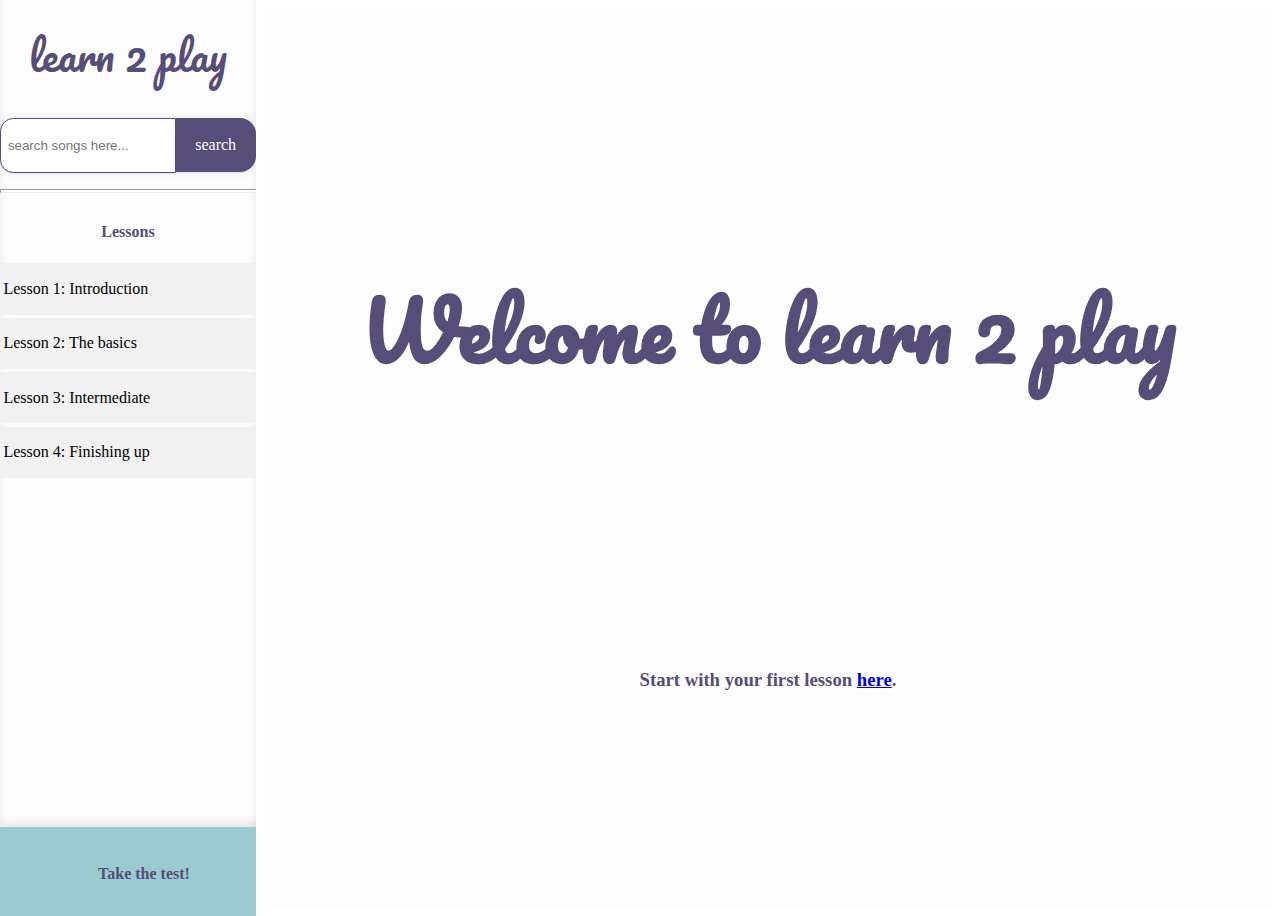
<file: index.html>
<!DOCTYPE html>
<html lang="en">

<head>
    <meta charset="UTF-8">
    <meta http-equiv="X-UA-Compatible" content="IE=edge">
    <meta name="viewport" content="width=device-width, initial-scale=1.0">
    <link href="https://cdn.jsdelivr.net/npm/bootstrap@5.2.0-beta1/dist/css/bootstrap.min.css" rel="stylesheet"
        integrity="sha384-0evHe/X+R7YkIZDRvuzKMRqM+OrBnVFBL6DOitfPri4tjfHxaWutUpFmBp4vmVor" crossorigin="anonymous">
    <link rel="preconnect" href="https://fonts.googleapis.com">
    <link rel="preconnect" href="https://fonts.gstatic.com" crossorigin>
    <link href="https://fonts.googleapis.com/css2?family=Pacifico&display=swap" rel="stylesheet">
    <link rel="stylesheet" type="text/css" href="sidenav.css">
    <link rel="stylesheet" type="text/css" href="index.css">
    <title>Learn 2 Play guitar</title>
</head>

<body>
    <div class="sidenav">
        <div class="main-sidenav">
            <div id="header-title">
                learn 2 play
            </div>

            <div class="search-form">
                <input type="text" class="search-input" placeholder="search songs here...">
                <a href="views/search-results.html" class="search-btn">search</a>
            </div>

            <hr />

            <div class="lessons">
                <h4>Lessons</h4>

                <a href="views/lesson1.html">Lesson 1: Introduction</a>
                <a href="views/lesson2.html">Lesson 2: The basics</a>
                <a href="views/lesson3.html">Lesson 3: Intermediate</a>
                <a href="views/lesson4.html">Lesson 4: Finishing up</a>
            </div>
        </div>

        <div class="sidenav-take-test">
            <a href="views/test.html" class="test-button">
                <h4>Take the test!</h4>
            </a>
        </div>
    </div>

    <div id="other-side">

        <main>
            <h1>Welcome to learn 2 play</h1>
            <h3>Start with your first lesson <a href="views/lesson1.html">here</a>.</h3>
        </main>

    </div>

</body>

</html>
</file>
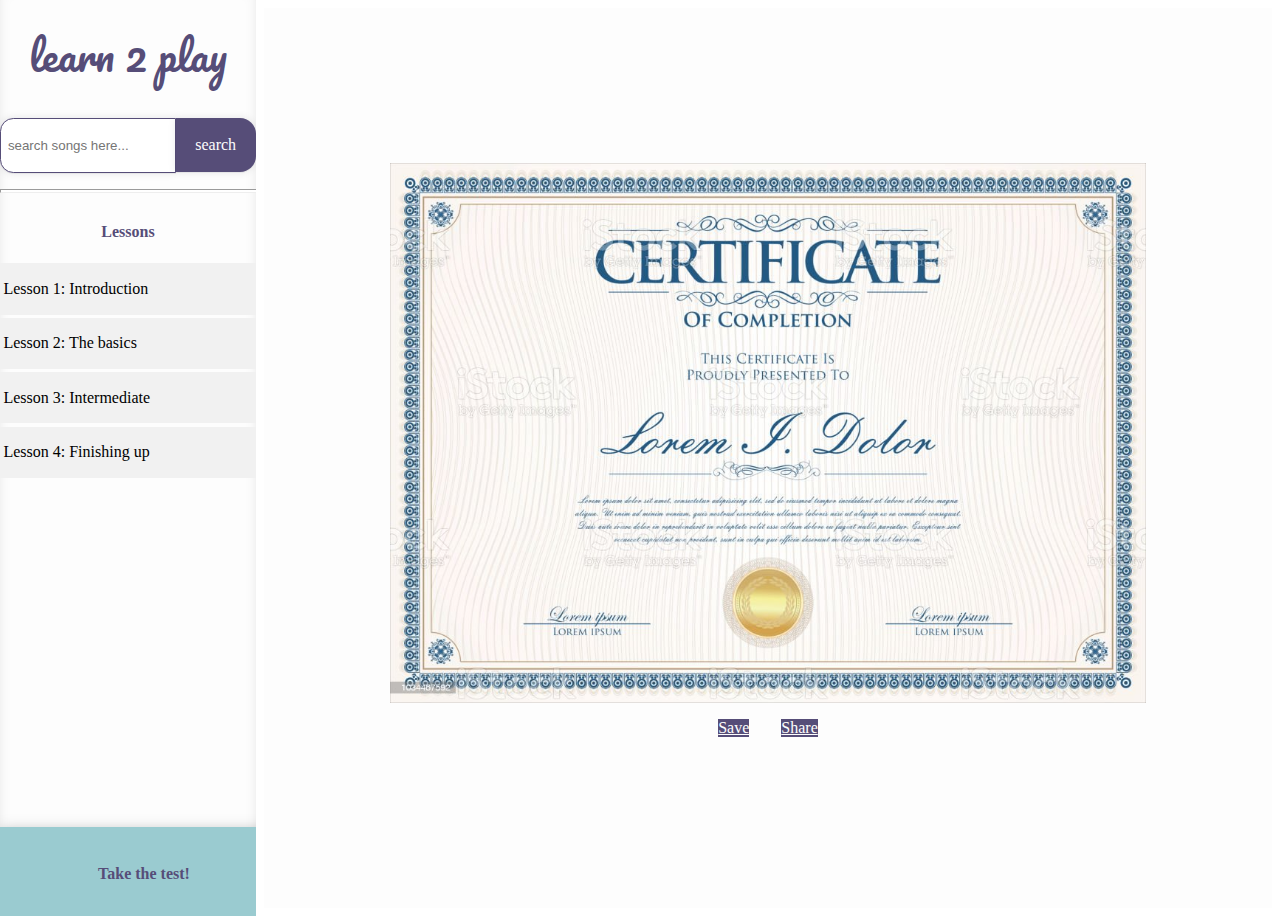
<file: views/certificate.html>
<!DOCTYPE html>
<html lang="en">

<head>
    <meta charset="UTF-8">
    <meta http-equiv="X-UA-Compatible" content="IE=edge">
    <meta name="viewport" content="width=device-width, initial-scale=1.0">
    <link href="https://cdn.jsdelivr.net/npm/bootstrap@5.2.0-beta1/dist/css/bootstrap.min.css" rel="stylesheet"
        integrity="sha384-0evHe/X+R7YkIZDRvuzKMRqM+OrBnVFBL6DOitfPri4tjfHxaWutUpFmBp4vmVor" crossorigin="anonymous">
    <link rel="preconnect" href="https://fonts.googleapis.com">
    <link rel="preconnect" href="https://fonts.gstatic.com" crossorigin>
    <link href="https://fonts.googleapis.com/css2?family=Pacifico&display=swap" rel="stylesheet">
    <link rel="stylesheet" type="text/css" href="../sidenav.css">
    <link rel="stylesheet" type="text/css" href="certificate.css">
    <title>Learn 2 Play guitar</title>
</head>

<body>
    <div class="sidenav">
        <div class="main-sidenav">
            <div id="header-title">
                learn 2 play
            </div>

            <div class="search-form">
                <input type="text" class="search-input" placeholder="search songs here...">
                <a href="search-results.html" class="search-btn">search</a>
            </div>

            <hr />

            <div class="lessons">
                <h4>Lessons</h4>

                <a href="./lesson1.html">Lesson 1: Introduction</a>
                <a href="./lesson2.html">Lesson 2: The basics</a>
                <a href="./lesson3.html">Lesson 3: Intermediate</a>
                <a href="./lesson4.html">Lesson 4: Finishing up</a>
            </div>
        </div>

        <div class="sidenav-take-test">
            <a href="test.html" class="test-button">
                <h4>Take the test!</h4>
            </a>
        </div>
    </div>

    <div id="other-side">
        <main>
            <img src="../shared/certificate.png">
            <div>
                <a href="#" class="btn btn-light submit-btn" class="btn btn-light mb-5"
                    style="background-color: #564d78; color: #fdfdfd;">Save</a>
                <a href="#" class="btn btn-light submit-btn" class="btn btn-light mb-5"
                    style="background-color: #564d78; color: #fdfdfd;">Share</a>
            </div>
        </main>
    </div>

</body>

</html>
</file>
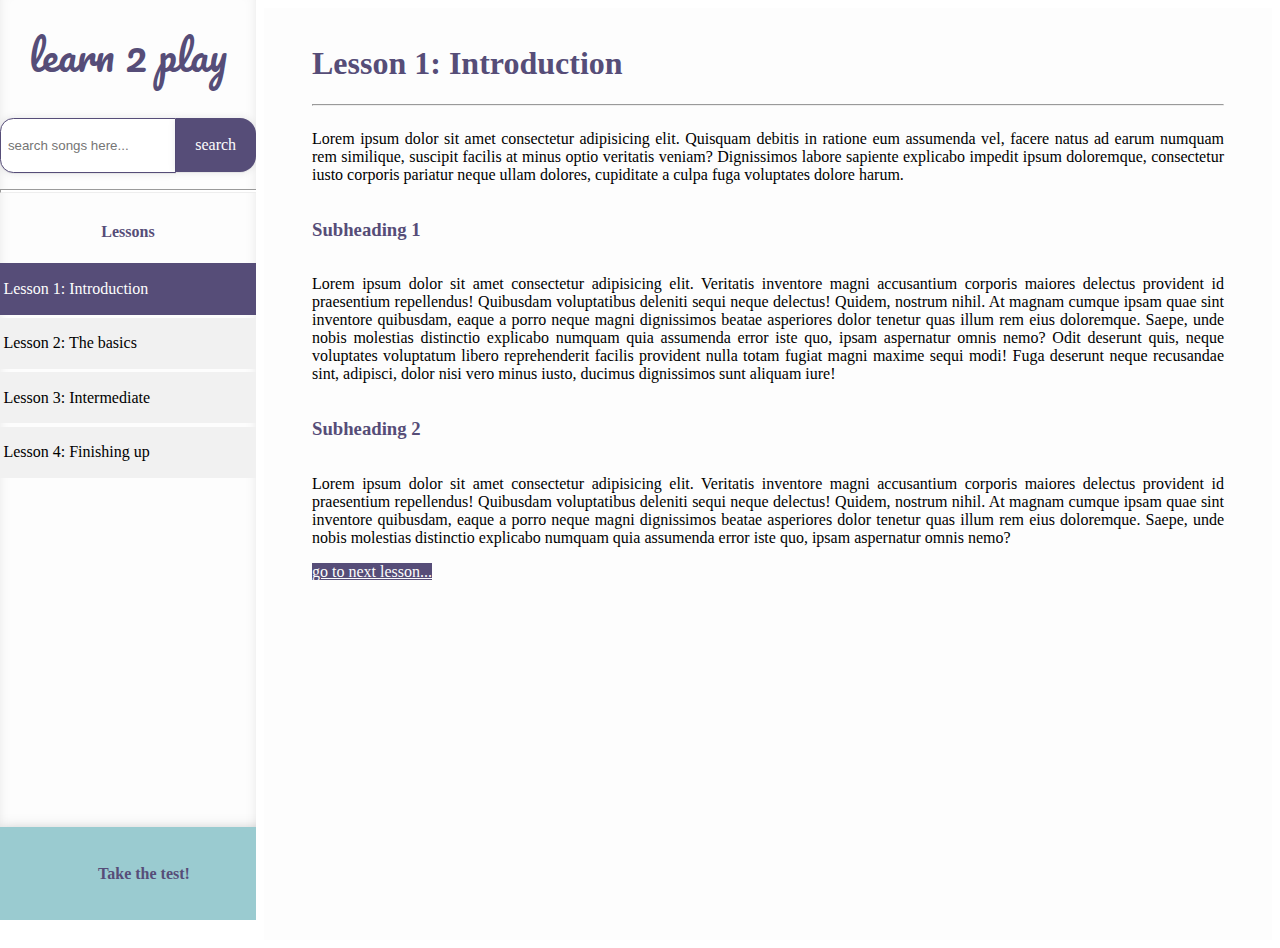
<file: views/lesson1.html>
<!DOCTYPE html>
<html lang="en">

<head>
    <meta charset="UTF-8">
    <meta http-equiv="X-UA-Compatible" content="IE=edge">
    <meta name="viewport" content="width=device-width, initial-scale=1.0">
    <link href="https://cdn.jsdelivr.net/npm/bootstrap@5.2.0-beta1/dist/css/bootstrap.min.css" rel="stylesheet"
        integrity="sha384-0evHe/X+R7YkIZDRvuzKMRqM+OrBnVFBL6DOitfPri4tjfHxaWutUpFmBp4vmVor" crossorigin="anonymous">
    <link rel="preconnect" href="https://fonts.googleapis.com">
    <link rel="preconnect" href="https://fonts.gstatic.com" crossorigin>
    <link href="https://fonts.googleapis.com/css2?family=Pacifico&display=swap" rel="stylesheet">
    <link rel="stylesheet" type="text/css" href="../sidenav.css">
    <link rel="stylesheet" type="text/css" href="lesson.css">
    <title>Learn 2 Play guitar</title>
</head>

<body>
    <div class="sidenav">
        <div class="main-sidenav">
            <div id="header-title">
                learn 2 play
            </div>

            <div class="search-form">
                <input type="text" class="search-input" placeholder="search songs here...">
                <a href="search-results.html" class="search-btn">search</a>
            </div>

            <hr />

            <div class="lessons">
                <h4>Lessons</h4>

                <a href="./lesson1.html" class="selected">Lesson 1: Introduction</a>
                <a href="./lesson2.html">Lesson 2: The basics</a>
                <a href="./lesson3.html">Lesson 3: Intermediate</a>
                <a href="./lesson4.html">Lesson 4: Finishing up</a>
            </div>
        </div>

        <div class="sidenav-take-test">
            <a href="test.html" class="test-button">
                <h4>Take the test!</h4>
            </a>
        </div>
    </div>

    <div id="other-side">
        <div class="progress rounded-0">
            <div class="progress-bar" role="progressbar" style="width: 25%; background-color: #564d78;"></div>
        </div>
        <main>
            <h1>Lesson 1: Introduction</h1>
            <hr />
            <section>
                <p>Lorem ipsum dolor sit amet consectetur adipisicing elit. Quisquam debitis in ratione eum assumenda
                    vel, facere natus ad earum numquam rem similique, suscipit facilis at minus optio veritatis veniam?
                    Dignissimos labore sapiente explicabo impedit ipsum doloremque, consectetur iusto corporis pariatur
                    neque ullam dolores, cupiditate a culpa fuga voluptates dolore harum.</p>
            </section>
            <section>
                <h3>
                    Subheading 1
                </h3>
                <p>Lorem ipsum dolor sit amet consectetur adipisicing elit. Veritatis inventore magni accusantium
                    corporis maiores delectus provident id praesentium repellendus! Quibusdam voluptatibus deleniti
                    sequi neque delectus! Quidem, nostrum nihil. At magnam cumque ipsam quae sint inventore quibusdam,
                    eaque a porro neque magni dignissimos beatae asperiores dolor tenetur quas illum rem eius
                    doloremque. Saepe, unde nobis molestias distinctio explicabo numquam quia assumenda error iste quo,
                    ipsam aspernatur omnis nemo? Odit deserunt quis, neque voluptates voluptatum libero reprehenderit
                    facilis provident nulla totam fugiat magni maxime sequi modi! Fuga deserunt neque recusandae sint,
                    adipisci, dolor nisi vero minus iusto, ducimus dignissimos sunt aliquam iure!</p>
            </section>
            <section>
                <h3>
                    Subheading 2
                </h3>
                <p>Lorem ipsum dolor sit amet consectetur adipisicing elit. Veritatis inventore magni accusantium
                    corporis maiores delectus provident id praesentium repellendus! Quibusdam voluptatibus deleniti
                    sequi neque delectus! Quidem, nostrum nihil. At magnam cumque ipsam quae sint inventore quibusdam,
                    eaque a porro neque magni dignissimos beatae asperiores dolor tenetur quas illum rem eius
                    doloremque. Saepe, unde nobis molestias distinctio explicabo numquam quia assumenda error iste quo,
                    ipsam aspernatur omnis nemo?</p>
            </section>
            <a href="lesson2.html" class="btn btn-light mb-5 submit-btn" style="background-color: #564d78; color: #fdfdfd;">go to next lesson...</a>
        </main>

    </div>

</body>

</html>
</file>
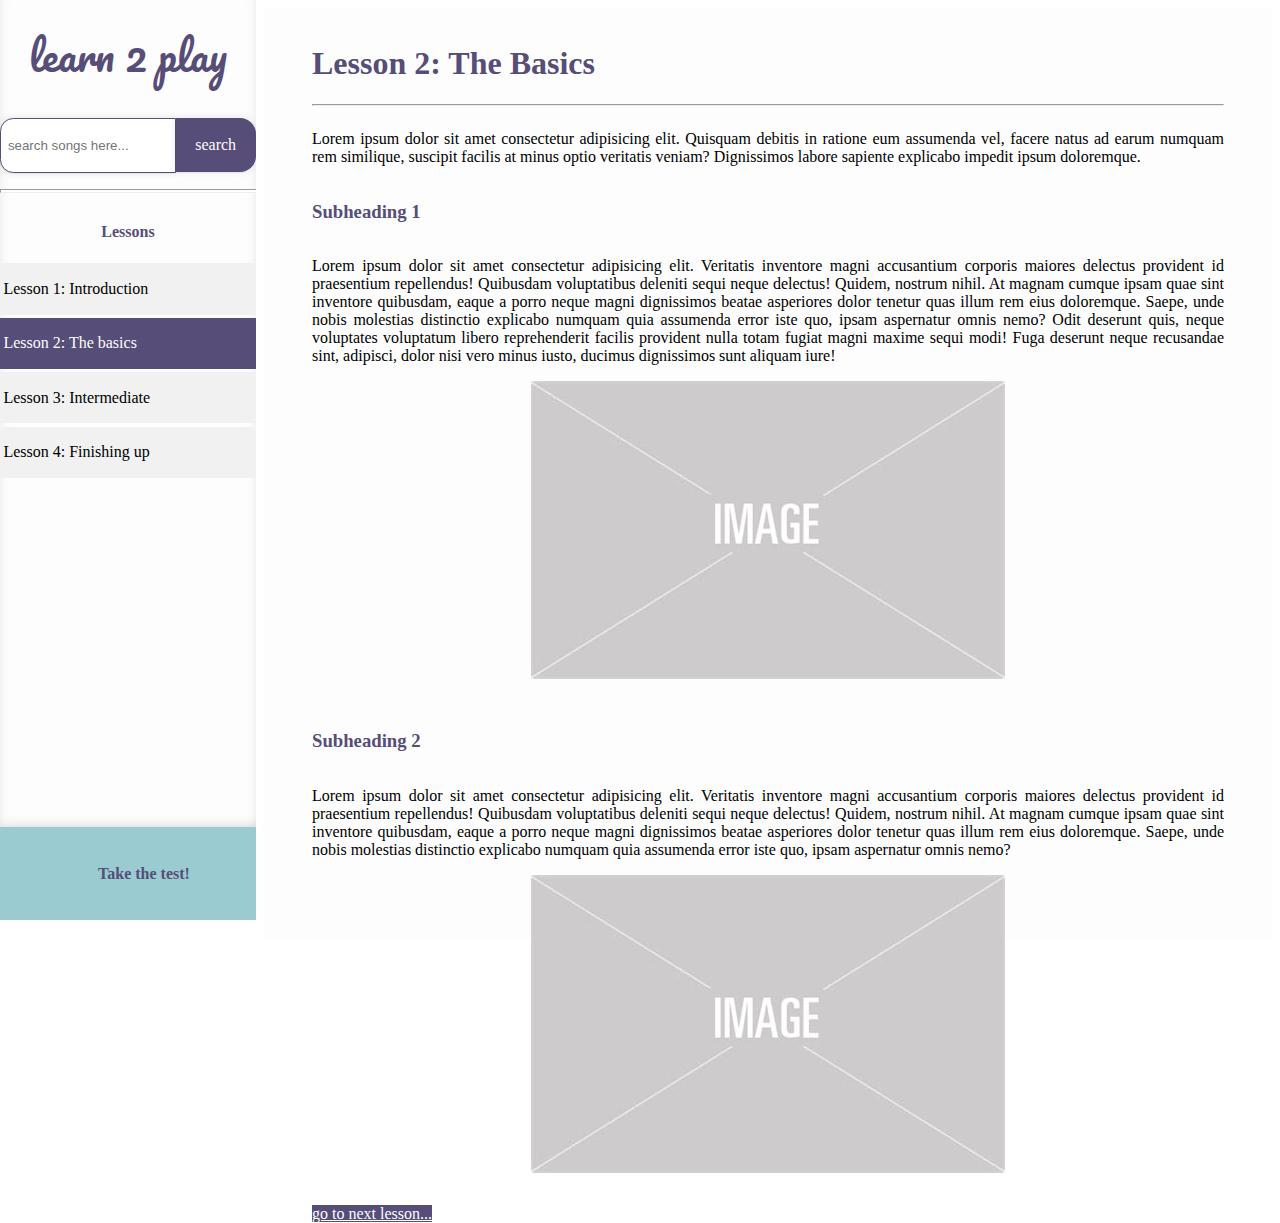
<file: views/lesson2.html>
<!DOCTYPE html>
<html lang="en">

<head>
    <meta charset="UTF-8">
    <meta http-equiv="X-UA-Compatible" content="IE=edge">
    <meta name="viewport" content="width=device-width, initial-scale=1.0">
    <link href="https://cdn.jsdelivr.net/npm/bootstrap@5.2.0-beta1/dist/css/bootstrap.min.css" rel="stylesheet"
        integrity="sha384-0evHe/X+R7YkIZDRvuzKMRqM+OrBnVFBL6DOitfPri4tjfHxaWutUpFmBp4vmVor" crossorigin="anonymous">
    <link rel="preconnect" href="https://fonts.googleapis.com">
    <link rel="preconnect" href="https://fonts.gstatic.com" crossorigin>
    <link href="https://fonts.googleapis.com/css2?family=Pacifico&display=swap" rel="stylesheet">
    <link rel="stylesheet" type="text/css" href="../sidenav.css">
    <link rel="stylesheet" type="text/css" href="lesson.css">
    <title>Learn 2 Play guitar</title>
</head>

<body>
    <div class="sidenav">
        <div class="main-sidenav">
            <div id="header-title">
                learn 2 play
            </div>

            <div class="search-form">
                <input type="text" class="search-input" placeholder="search songs here...">
                <a href="search-results.html" class="search-btn">search</a>
            </div>

            <hr />

            <div class="lessons">
                <h4>Lessons</h4>

                <a href="./lesson1.html">Lesson 1: Introduction</a>
                <a href="./lesson2.html" class="selected">Lesson 2: The basics</a>
                <a href="./lesson3.html">Lesson 3: Intermediate</a>
                <a href="./lesson4.html">Lesson 4: Finishing up</a>
            </div>
        </div>

        <div class="sidenav-take-test">
            <a href="test.html" class="test-button">
                <h4>Take the test!</h4>
            </a>
        </div>
    </div>

    <div id="other-side">
        <div class="progress rounded-0">
            <div class="progress-bar" role="progressbar" style="width: 50%; background-color: #564d78;"></div>
        </div>
        <main>
            <h1>Lesson 2: The Basics</h1>
            <hr />
            <section>
                <p>Lorem ipsum dolor sit amet consectetur adipisicing elit. Quisquam debitis in ratione eum assumenda
                    vel, facere natus ad earum numquam rem similique, suscipit facilis at minus optio veritatis veniam?
                    Dignissimos labore sapiente explicabo impedit ipsum doloremque.</p>
            </section>
            <section>
                <h3>
                    Subheading 1
                </h3>
                <p>Lorem ipsum dolor sit amet consectetur adipisicing elit. Veritatis inventore magni accusantium
                    corporis maiores delectus provident id praesentium repellendus! Quibusdam voluptatibus deleniti
                    sequi neque delectus! Quidem, nostrum nihil. At magnam cumque ipsam quae sint inventore quibusdam,
                    eaque a porro neque magni dignissimos beatae asperiores dolor tenetur quas illum rem eius
                    doloremque. Saepe, unde nobis molestias distinctio explicabo numquam quia assumenda error iste quo,
                    ipsam aspernatur omnis nemo? Odit deserunt quis, neque voluptates voluptatum libero reprehenderit
                    facilis provident nulla totam fugiat magni maxime sequi modi! Fuga deserunt neque recusandae sint,
                    adipisci, dolor nisi vero minus iusto, ducimus dignissimos sunt aliquam iure!</p>
                <img src="../shared/placeholder-image.png">
            </section>
            <section>
                <h3>
                    Subheading 2
                </h3>
                <p>Lorem ipsum dolor sit amet consectetur adipisicing elit. Veritatis inventore magni accusantium
                    corporis maiores delectus provident id praesentium repellendus! Quibusdam voluptatibus deleniti
                    sequi neque delectus! Quidem, nostrum nihil. At magnam cumque ipsam quae sint inventore quibusdam,
                    eaque a porro neque magni dignissimos beatae asperiores dolor tenetur quas illum rem eius
                    doloremque. Saepe, unde nobis molestias distinctio explicabo numquam quia assumenda error iste quo,
                    ipsam aspernatur omnis nemo?</p>
                <img src="../shared/placeholder-image.png">
            </section>
            <a href="lesson3.html" class="btn btn-light mb-5 submit-btn" style="background-color: #564d78; color: #fdfdfd;">go to next lesson...</a>
        </main>

    </div>

</body>

</html>
</file>
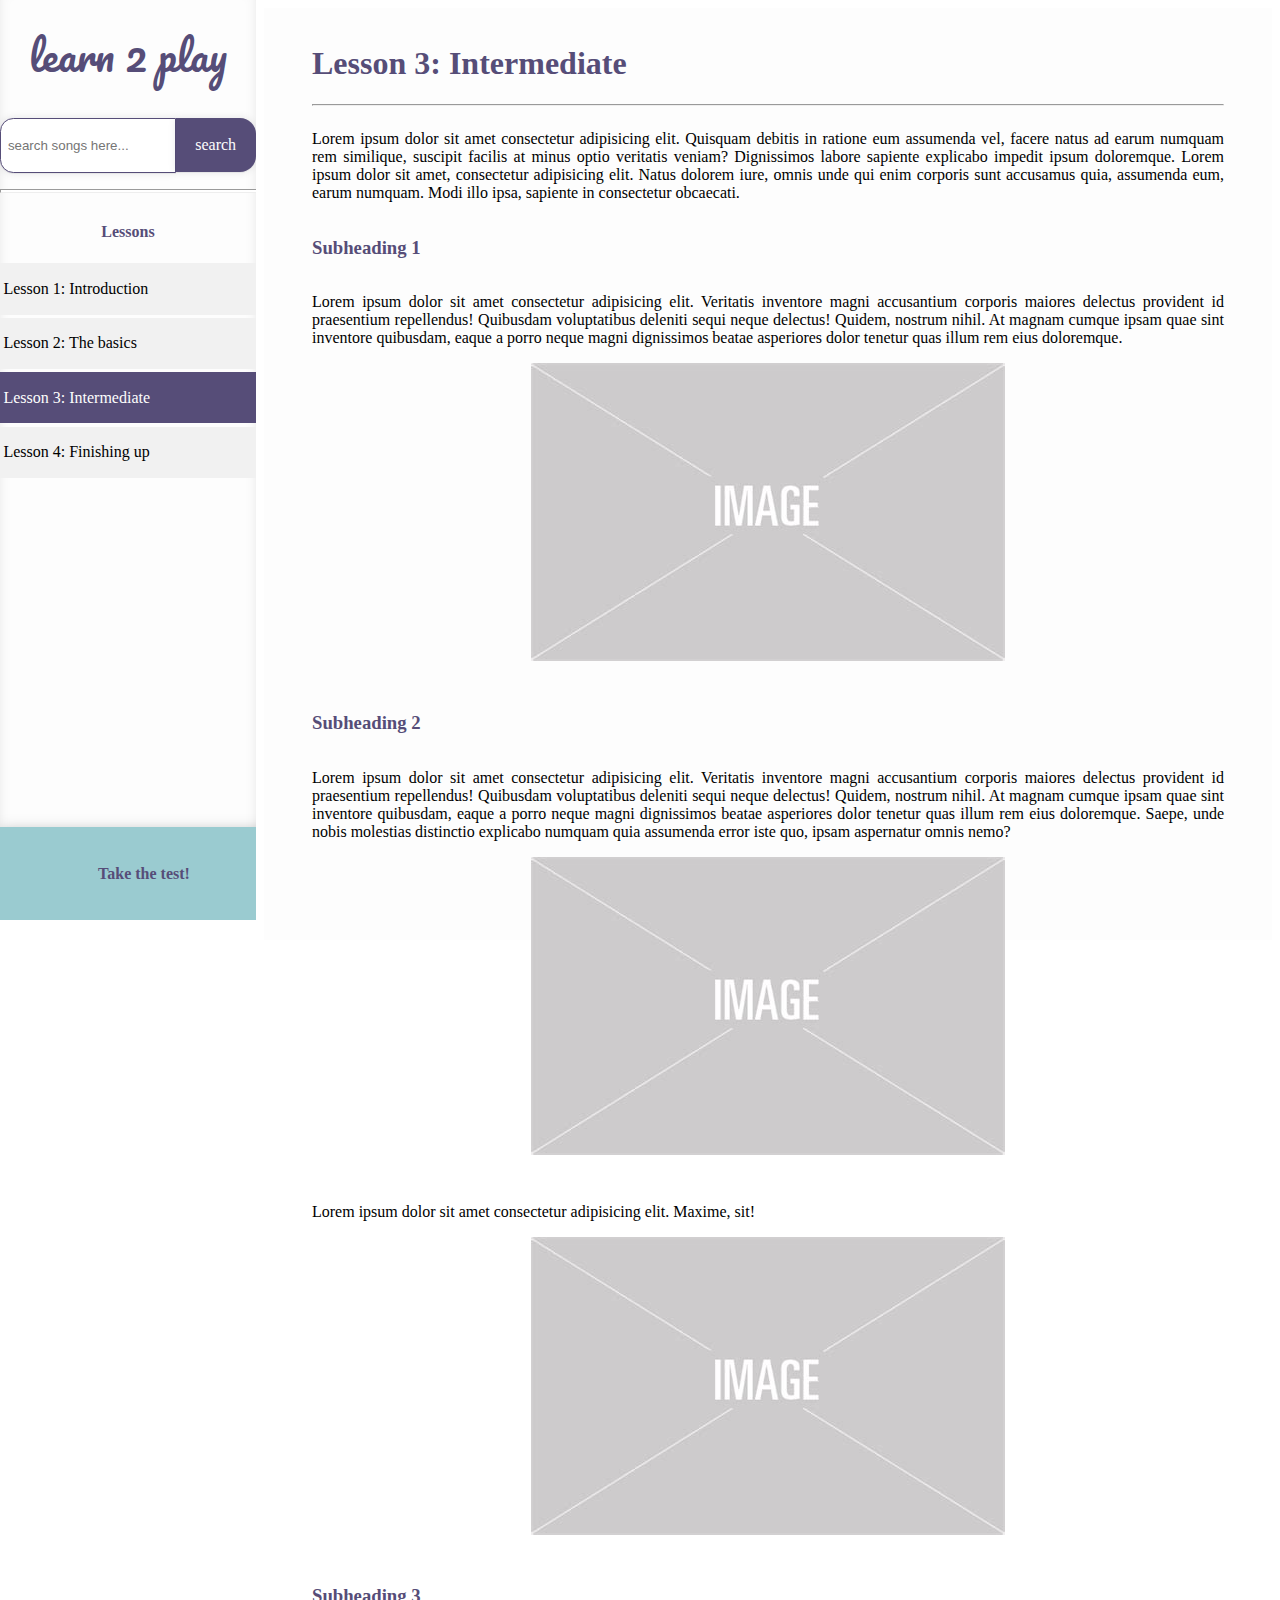
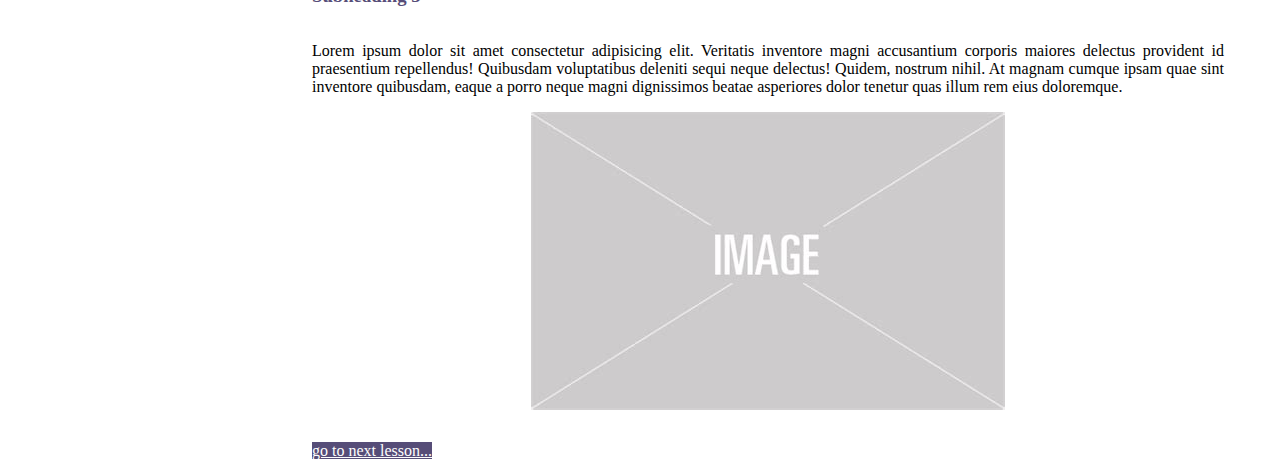
<file: views/lesson3.html>
<!DOCTYPE html>
<html lang="en">

<head>
    <meta charset="UTF-8">
    <meta http-equiv="X-UA-Compatible" content="IE=edge">
    <meta name="viewport" content="width=device-width, initial-scale=1.0">
    <link href="https://cdn.jsdelivr.net/npm/bootstrap@5.2.0-beta1/dist/css/bootstrap.min.css" rel="stylesheet"
        integrity="sha384-0evHe/X+R7YkIZDRvuzKMRqM+OrBnVFBL6DOitfPri4tjfHxaWutUpFmBp4vmVor" crossorigin="anonymous">
    <link rel="preconnect" href="https://fonts.googleapis.com">
    <link rel="preconnect" href="https://fonts.gstatic.com" crossorigin>
    <link href="https://fonts.googleapis.com/css2?family=Pacifico&display=swap" rel="stylesheet">
    <link rel="stylesheet" type="text/css" href="../sidenav.css">
    <link rel="stylesheet" type="text/css" href="lesson.css">
    <title>Learn 2 Play guitar</title>
</head>

<body>
    <div class="sidenav">
        <div class="main-sidenav">
            <div id="header-title">
                learn 2 play
            </div>

            <div class="search-form">
                <input type="text" class="search-input" placeholder="search songs here...">
                <a href="search-results.html" class="search-btn">search</a>
            </div>

            <hr />

            <div class="lessons">
                <h4>Lessons</h4>

                <a href="./lesson1.html">Lesson 1: Introduction</a>
                <a href="./lesson2.html">Lesson 2: The basics</a>
                <a href="./lesson3.html" class="selected">Lesson 3: Intermediate</a>
                <a href="./lesson4.html">Lesson 4: Finishing up</a>
            </div>
        </div>

        <div class="sidenav-take-test">
            <a href="test.html" class="test-button">
                <h4>Take the test!</h4>
            </a>
        </div>
    </div>

    <div id="other-side">
        <div class="progress rounded-0">
            <div class="progress-bar" role="progressbar" style="width: 75%; background-color: #564d78;"></div>
        </div>
        <main>
            <h1>Lesson 3: Intermediate</h1>
            <hr />
            <section>
                <p>Lorem ipsum dolor sit amet consectetur adipisicing elit. Quisquam debitis in ratione eum assumenda
                    vel, facere natus ad earum numquam rem similique, suscipit facilis at minus optio veritatis veniam?
                    Dignissimos labore sapiente explicabo impedit ipsum doloremque. Lorem ipsum dolor sit amet,
                    consectetur adipisicing elit. Natus dolorem iure, omnis unde qui enim corporis sunt accusamus quia,
                    assumenda eum, earum numquam. Modi illo ipsa, sapiente in consectetur obcaecati.</p>
            </section>
            <section>
                <h3>
                    Subheading 1
                </h3>
                <p>Lorem ipsum dolor sit amet consectetur adipisicing elit. Veritatis inventore magni accusantium
                    corporis maiores delectus provident id praesentium repellendus! Quibusdam voluptatibus deleniti
                    sequi neque delectus! Quidem, nostrum nihil. At magnam cumque ipsam quae sint inventore quibusdam,
                    eaque a porro neque magni dignissimos beatae asperiores dolor tenetur quas illum rem eius
                    doloremque.</p>
                <img src="../shared/placeholder-image.png">
            </section>
            <section>
                <h3>
                    Subheading 2
                </h3>
                <p>Lorem ipsum dolor sit amet consectetur adipisicing elit. Veritatis inventore magni accusantium
                    corporis maiores delectus provident id praesentium repellendus! Quibusdam voluptatibus deleniti
                    sequi neque delectus! Quidem, nostrum nihil. At magnam cumque ipsam quae sint inventore quibusdam,
                    eaque a porro neque magni dignissimos beatae asperiores dolor tenetur quas illum rem eius
                    doloremque. Saepe, unde nobis molestias distinctio explicabo numquam quia assumenda error iste quo,
                    ipsam aspernatur omnis nemo?</p>
                <img src="../shared/placeholder-image.png">
                <p>Lorem ipsum dolor sit amet consectetur adipisicing elit. Maxime, sit!</p>
                <img src="../shared/placeholder-image.png">
            </section>
            <section>
                <h3>
                    Subheading 3
                </h3>
                <p>Lorem ipsum dolor sit amet consectetur adipisicing elit. Veritatis inventore magni accusantium
                    corporis maiores delectus provident id praesentium repellendus! Quibusdam voluptatibus deleniti
                    sequi neque delectus! Quidem, nostrum nihil. At magnam cumque ipsam quae sint inventore quibusdam,
                    eaque a porro neque magni dignissimos beatae asperiores dolor tenetur quas illum rem eius
                    doloremque.</p>
                <img src="../shared/placeholder-image.png">
            </section>
            <a href="lesson4.html" class="btn btn-light mb-5 submit-btn" style="background-color: #564d78; color: #fdfdfd;">go to
                next lesson...</a>
        </main>

    </div>

</body>

</html>
</file>
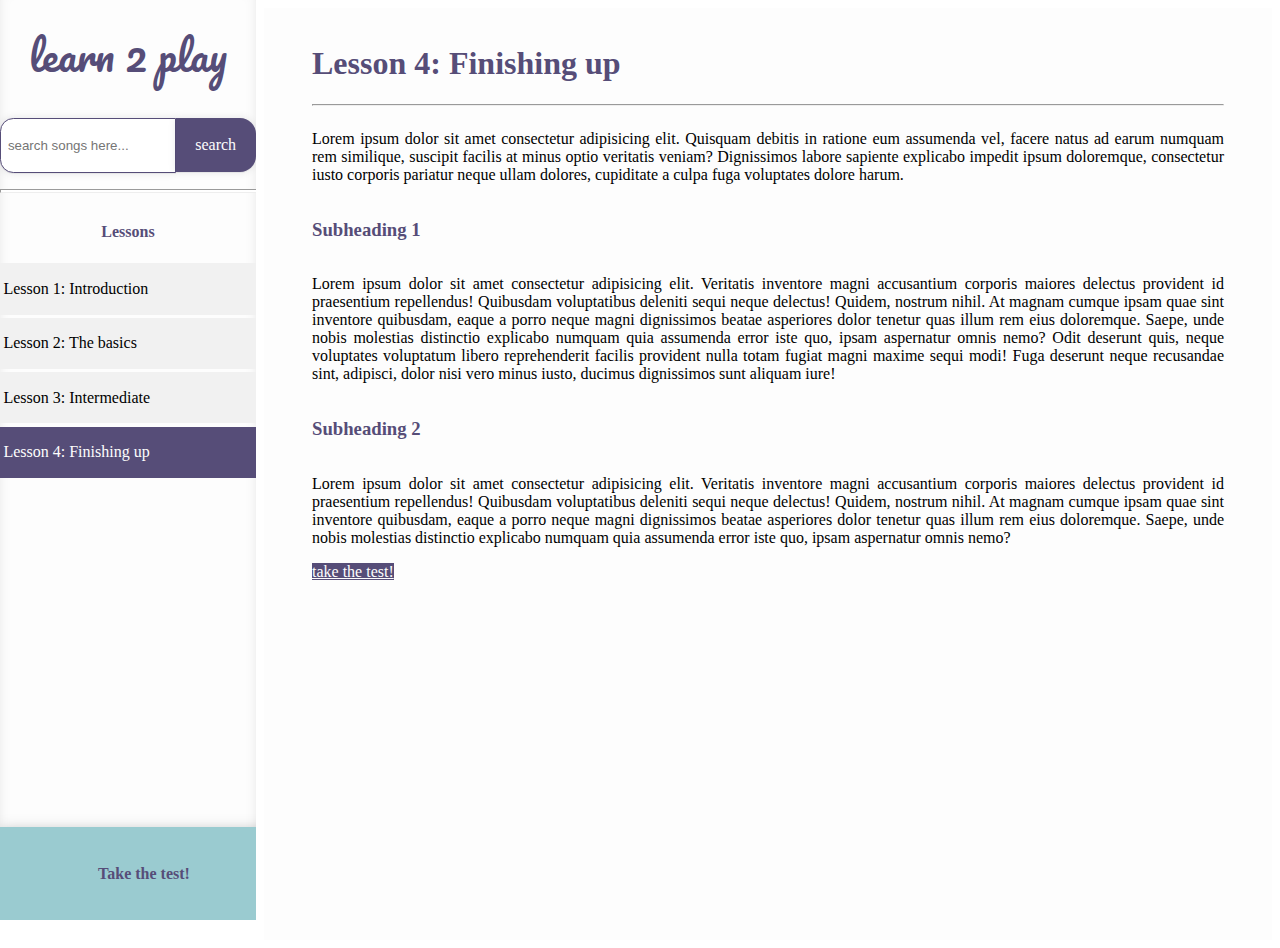
<file: views/lesson4.html>
<!DOCTYPE html>
<html lang="en">

<head>
    <meta charset="UTF-8">
    <meta http-equiv="X-UA-Compatible" content="IE=edge">
    <meta name="viewport" content="width=device-width, initial-scale=1.0">
    <link href="https://cdn.jsdelivr.net/npm/bootstrap@5.2.0-beta1/dist/css/bootstrap.min.css" rel="stylesheet"
        integrity="sha384-0evHe/X+R7YkIZDRvuzKMRqM+OrBnVFBL6DOitfPri4tjfHxaWutUpFmBp4vmVor" crossorigin="anonymous">
    <link rel="preconnect" href="https://fonts.googleapis.com">
    <link rel="preconnect" href="https://fonts.gstatic.com" crossorigin>
    <link href="https://fonts.googleapis.com/css2?family=Pacifico&display=swap" rel="stylesheet">
    <link rel="stylesheet" type="text/css" href="../sidenav.css">
    <link rel="stylesheet" type="text/css" href="lesson.css">
    <title>Learn 2 Play guitar</title>
</head>

<body>
    <div class="sidenav">
        <div class="main-sidenav">
            <div id="header-title">
                learn 2 play
            </div>

            <div class="search-form">
                <input type="text" class="search-input" placeholder="search songs here...">
                <a href="search-results.html" class="search-btn">search</a>
            </div>

            <hr />

            <div class="lessons">
                <h4>Lessons</h4>

                <a href="./lesson1.html">Lesson 1: Introduction</a>
                <a href="./lesson2.html">Lesson 2: The basics</a>
                <a href="./lesson3.html">Lesson 3: Intermediate</a>
                <a href="./lesson4.html" class="selected">Lesson 4: Finishing up</a>
            </div>
        </div>

        <div class="sidenav-take-test">
            <a href="test.html" class="test-button">
                <h4>Take the test!</h4>
            </a>
        </div>
    </div>

    <div id="other-side">
        <div class="progress rounded-0">
            <div class="progress-bar" role="progressbar" style="width: 100%; background-color: #564d78;"></div>
        </div>
        <main>
            <h1>Lesson 4: Finishing up</h1>
            <hr />
            <section>
                <p>Lorem ipsum dolor sit amet consectetur adipisicing elit. Quisquam debitis in ratione eum assumenda
                    vel, facere natus ad earum numquam rem similique, suscipit facilis at minus optio veritatis veniam?
                    Dignissimos labore sapiente explicabo impedit ipsum doloremque, consectetur iusto corporis pariatur
                    neque ullam dolores, cupiditate a culpa fuga voluptates dolore harum.</p>
            </section>
            <section>
                <h3>
                    Subheading 1
                </h3>
                <p>Lorem ipsum dolor sit amet consectetur adipisicing elit. Veritatis inventore magni accusantium
                    corporis maiores delectus provident id praesentium repellendus! Quibusdam voluptatibus deleniti
                    sequi neque delectus! Quidem, nostrum nihil. At magnam cumque ipsam quae sint inventore quibusdam,
                    eaque a porro neque magni dignissimos beatae asperiores dolor tenetur quas illum rem eius
                    doloremque. Saepe, unde nobis molestias distinctio explicabo numquam quia assumenda error iste quo,
                    ipsam aspernatur omnis nemo? Odit deserunt quis, neque voluptates voluptatum libero reprehenderit
                    facilis provident nulla totam fugiat magni maxime sequi modi! Fuga deserunt neque recusandae sint,
                    adipisci, dolor nisi vero minus iusto, ducimus dignissimos sunt aliquam iure!</p>
            </section>
            <section>
                <h3>
                    Subheading 2
                </h3>
                <p>Lorem ipsum dolor sit amet consectetur adipisicing elit. Veritatis inventore magni accusantium
                    corporis maiores delectus provident id praesentium repellendus! Quibusdam voluptatibus deleniti
                    sequi neque delectus! Quidem, nostrum nihil. At magnam cumque ipsam quae sint inventore quibusdam,
                    eaque a porro neque magni dignissimos beatae asperiores dolor tenetur quas illum rem eius
                    doloremque. Saepe, unde nobis molestias distinctio explicabo numquam quia assumenda error iste quo,
                    ipsam aspernatur omnis nemo?</p>
            </section>
            <a href="test.html" class="btn btn-light mb-5 submit-btn" style="background-color: #564d78; color: #fdfdfd;">take the test!</a>
        </main>

    </div>

</body>

</html>
</file>
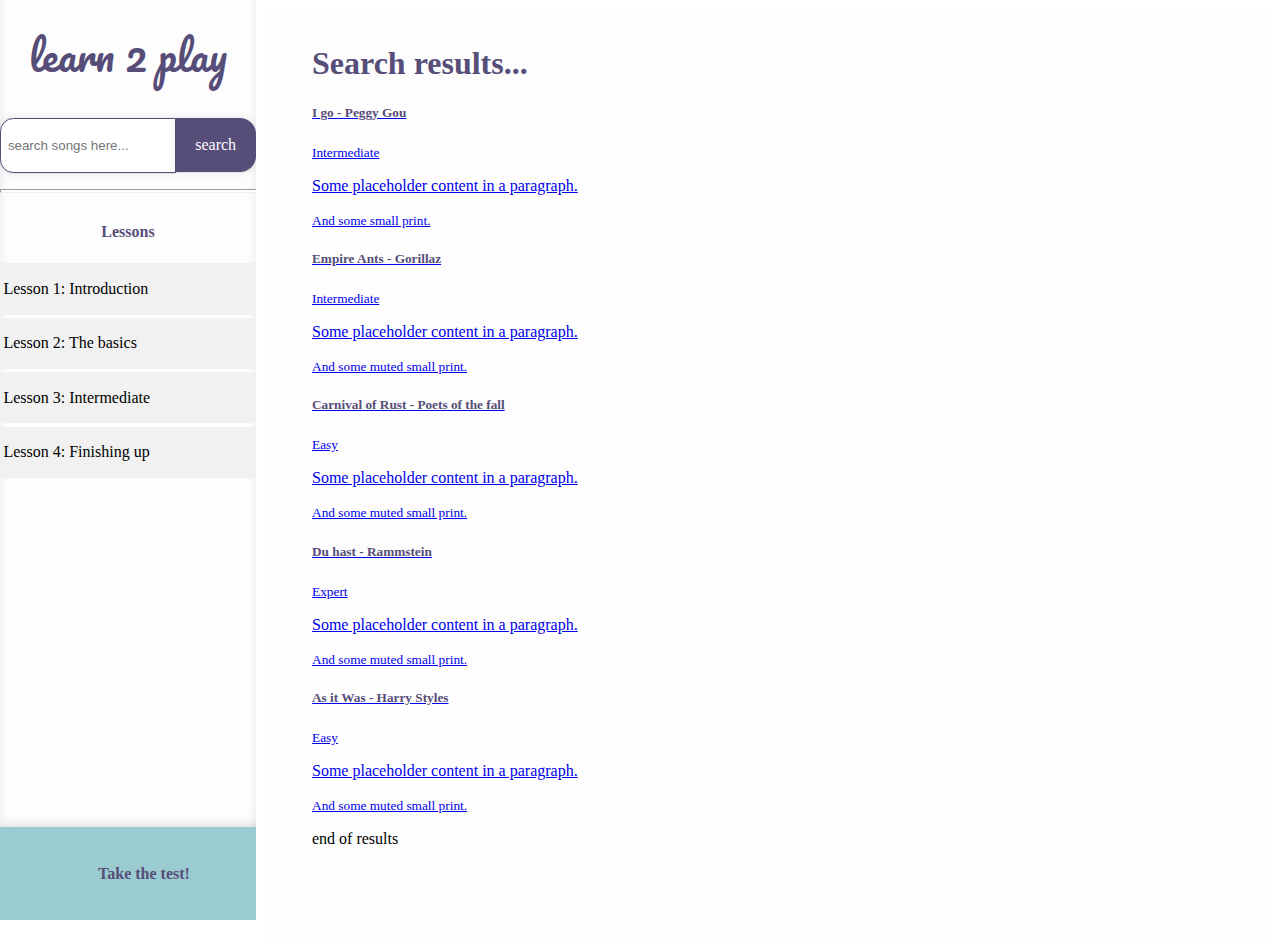
<file: views/search-results.html>
<!DOCTYPE html>
<html lang="en">

<head>
    <meta charset="UTF-8">
    <meta http-equiv="X-UA-Compatible" content="IE=edge">
    <meta name="viewport" content="width=device-width, initial-scale=1.0">
    <link href="https://cdn.jsdelivr.net/npm/bootstrap@5.2.0-beta1/dist/css/bootstrap.min.css" rel="stylesheet"
        integrity="sha384-0evHe/X+R7YkIZDRvuzKMRqM+OrBnVFBL6DOitfPri4tjfHxaWutUpFmBp4vmVor" crossorigin="anonymous">
    <link rel="preconnect" href="https://fonts.googleapis.com">
    <link rel="preconnect" href="https://fonts.gstatic.com" crossorigin>
    <link href="https://fonts.googleapis.com/css2?family=Pacifico&display=swap" rel="stylesheet">
    <link rel="stylesheet" type="text/css" href="../sidenav.css">
    <link rel="stylesheet" type="text/css" href="search-results.css">
    <title>Learn 2 Play guitar</title>
</head>

<body>
    <div class="sidenav">
        <div class="main-sidenav">
            <div id="header-title">
                learn 2 play
            </div>

            <div class="search-form">
                <input type="text" class="search-input" placeholder="search songs here...">
                <a href="search-results.html" class="search-btn">search</a>
            </div>

            <hr />

            <div class="lessons">
                <h4>Lessons</h4>

                <a href="./lesson1.html">Lesson 1: Introduction</a>
                <a href="./lesson2.html">Lesson 2: The basics</a>
                <a href="./lesson3.html">Lesson 3: Intermediate</a>
                <a href="./lesson4.html">Lesson 4: Finishing up</a>
            </div>
        </div>

        <div class="sidenav-take-test">
            <a href="test.html" class="test-button">
                <h4>Take the test!</h4>
            </a>
        </div>
    </div>

    <div id="other-side">
        <main>
            <h1>Search results...</h1>

            <div class="list-group">
                <a href="song.html" class="list-group-item list-group-item-action" aria-current="true">
                    <div class="d-flex w-100 justify-content-between">
                        <h5 class="mb-1">I go - Peggy Gou</h5>
                        <small>Intermediate</small>
                    </div>
                    <p class="mb-1">Some placeholder content in a paragraph.</p>
                    <small>And some small print.</small>
                </a>
                <a href="song.html" class="list-group-item list-group-item-action">
                    <div class="d-flex w-100 justify-content-between">
                        <h5 class="mb-1">Empire Ants - Gorillaz</h5>
                        <small class="text-muted">Intermediate</small>
                    </div>
                    <p class="mb-1">Some placeholder content in a paragraph.</p>
                    <small class="text-muted">And some muted small print.</small>
                </a>
                <a href="song.html" class="list-group-item list-group-item-action">
                    <div class="d-flex w-100 justify-content-between">
                        <h5 class="mb-1">Carnival of Rust - Poets of the fall</h5>
                        <small class="text-muted">Easy</small>
                    </div>
                    <p class="mb-1">Some placeholder content in a paragraph.</p>
                    <small class="text-muted">And some muted small print.</small>
                </a>
                <a href="song.html" class="list-group-item list-group-item-action">
                    <div class="d-flex w-100 justify-content-between">
                        <h5 class="mb-1">Du hast - Rammstein</h5>
                        <small class="text-muted">Expert</small>
                    </div>
                    <p class="mb-1">Some placeholder content in a paragraph.</p>
                    <small class="text-muted">And some muted small print.</small>
                </a>
                <a href="song.html" class="list-group-item list-group-item-action">
                    <div class="d-flex w-100 justify-content-between">
                        <h5 class="mb-1">As it Was - Harry Styles</h5>
                        <small class="text-muted">Easy</small>
                    </div>
                    <p class="mb-1">Some placeholder content in a paragraph.</p>
                    <small class="text-muted">And some muted small print.</small>
                </a>
                <p class="list-group-item text-center">
                    end of results
                </p>
            </div>
        </main>
    </div>

</body>

</html>
</file>
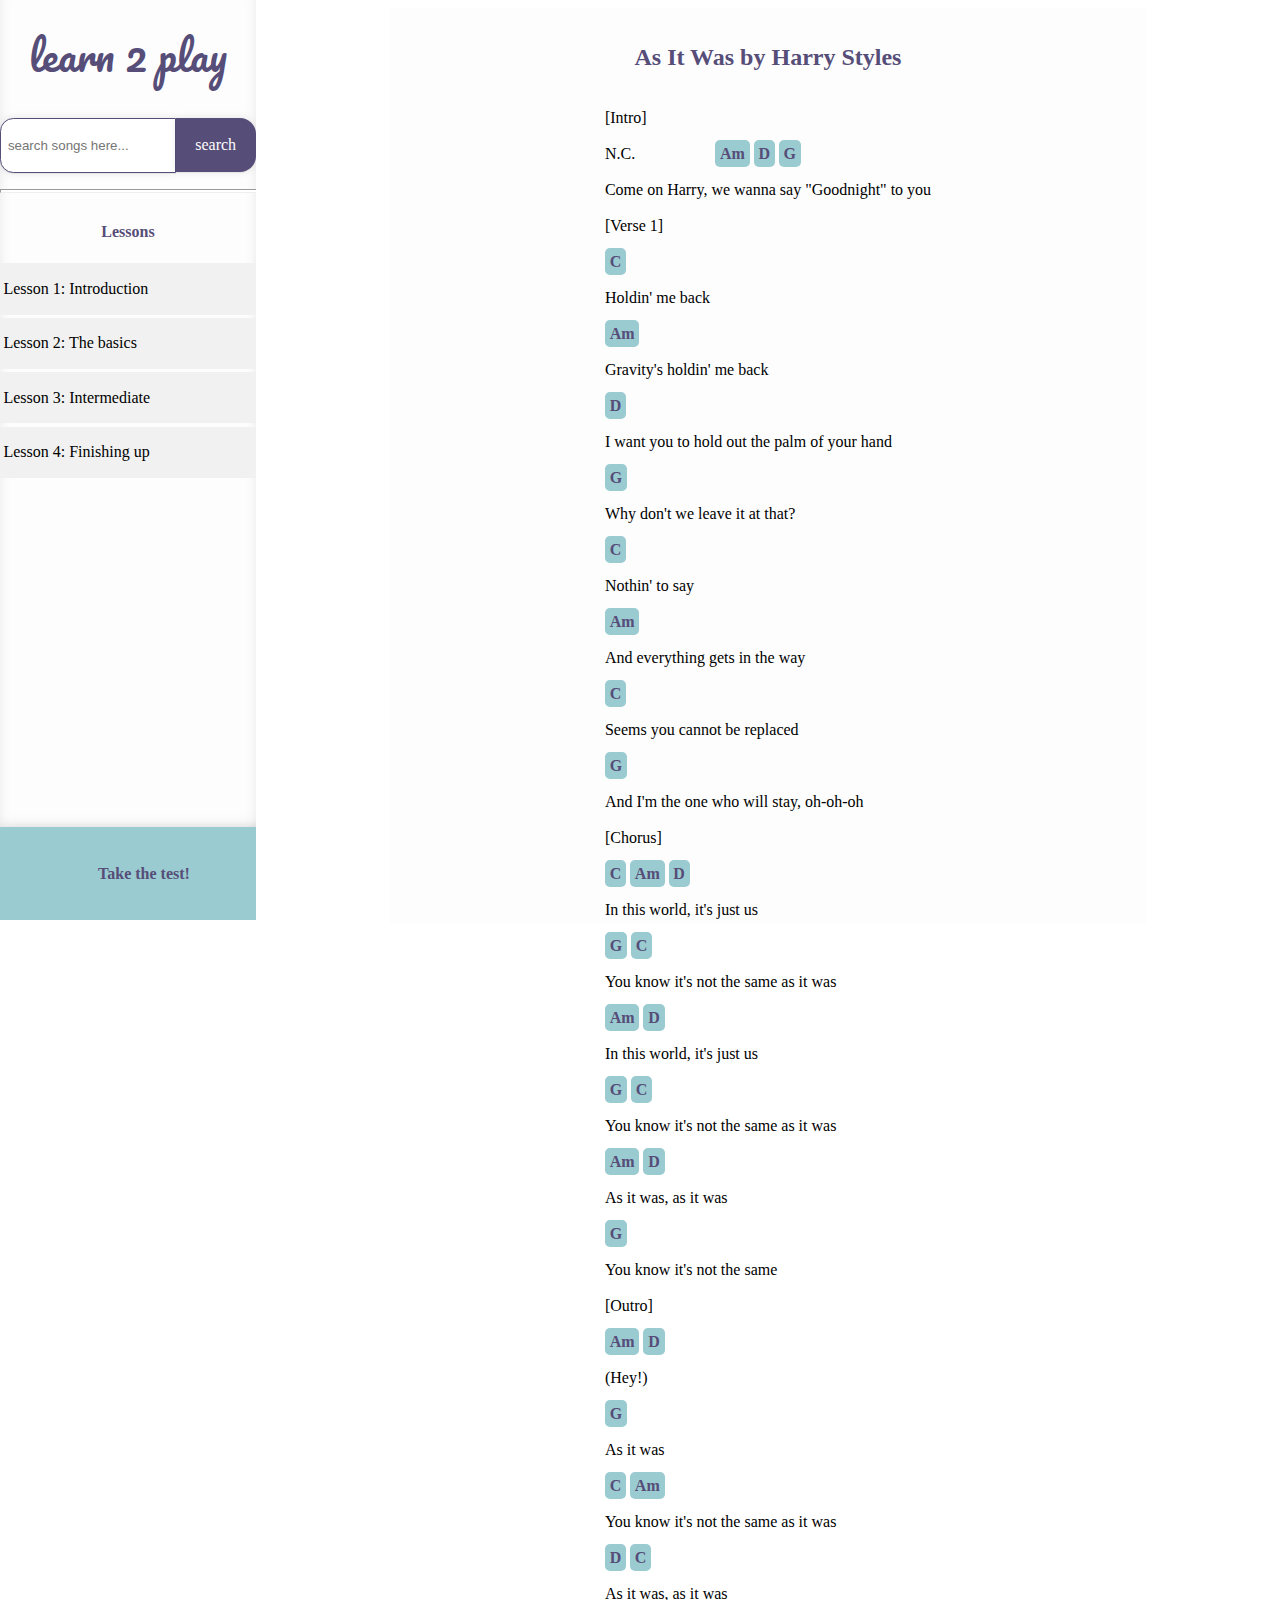
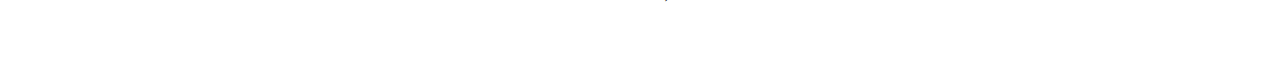
<file: views/song.html>
<!DOCTYPE html>
<html lang="en">

<head>
    <meta charset="UTF-8">
    <meta http-equiv="X-UA-Compatible" content="IE=edge">
    <meta name="viewport" content="width=device-width, initial-scale=1.0">
    <link href="https://cdn.jsdelivr.net/npm/bootstrap@5.2.0-beta1/dist/css/bootstrap.min.css" rel="stylesheet"
        integrity="sha384-0evHe/X+R7YkIZDRvuzKMRqM+OrBnVFBL6DOitfPri4tjfHxaWutUpFmBp4vmVor" crossorigin="anonymous">
    <link rel="preconnect" href="https://fonts.googleapis.com">
    <link rel="preconnect" href="https://fonts.gstatic.com" crossorigin>
    <link href="https://fonts.googleapis.com/css2?family=Pacifico&display=swap" rel="stylesheet">
    <link rel="stylesheet" type="text/css" href="../sidenav.css">
    <link rel="stylesheet" type="text/css" href="song.css">
    <title>Learn 2 Play guitar</title>
</head>

<body>
    <div class="sidenav">
        <div class="main-sidenav">
            <div id="header-title">
                learn 2 play
            </div>

            <div class="search-form">
                <input type="text" class="search-input" placeholder="search songs here...">
                <a href="search-results.html" class="search-btn">search</a>
            </div>

            <hr />

            <div class="lessons">
                <h4>Lessons</h4>

                <a href="./lesson1.html">Lesson 1: Introduction</a>
                <a href="./lesson2.html">Lesson 2: The basics</a>
                <a href="./lesson3.html">Lesson 3: Intermediate</a>
                <a href="./lesson4.html">Lesson 4: Finishing up</a>
            </div>
        </div>

        <div class="sidenav-take-test">
            <a href="test.html" class="test-button">
                <h4>Take the test!</h4>
            </a>
        </div>
    </div>

    <div id="other-side">
        <main>
            <h2>As It Was by <strong>Harry Styles</strong></h2>
            <div class="song-body" style="white-space:pre-wrap;">
[Intro]

N.C.                    <span>Am</span> <span>D</span> <span>G</span>

Come on Harry, we wanna say "Goodnight" to you

[Verse 1]

<span>C</span>

Holdin' me back

<span>Am</span>

Gravity's holdin' me back

<span>D</span>

I want you to hold out the palm of your hand

<span>G</span>

Why don't we leave it at that?

<span>C</span>

Nothin' to say

<span>Am</span>

And everything gets in the way

<span>C</span>

Seems you cannot be replaced

<span>G</span>

And I'm the one who will stay, oh-oh-oh

[Chorus]

<span>C</span> <span>Am</span> <span>D</span>

In this world, it's just us

<span>G</span> <span>C</span>

You know it's not the same as it was

<span>Am</span> <span>D</span>

In this world, it's just us

<span>G</span> <span>C</span>

You know it's not the same as it was

<span>Am</span> <span>D</span>

As it was, as it was

<span>G</span>

You know it's not the same

[Outro]

<span>Am</span> <span>D</span>

(Hey!)

<span>G</span>

As it was

<span>C</span> <span>Am</span>

You know it's not the same as it was

<span>D</span> <span>C</span>

As it was, as it was


            </div>
        </main>
    </div>

</body>

</html>
</file>
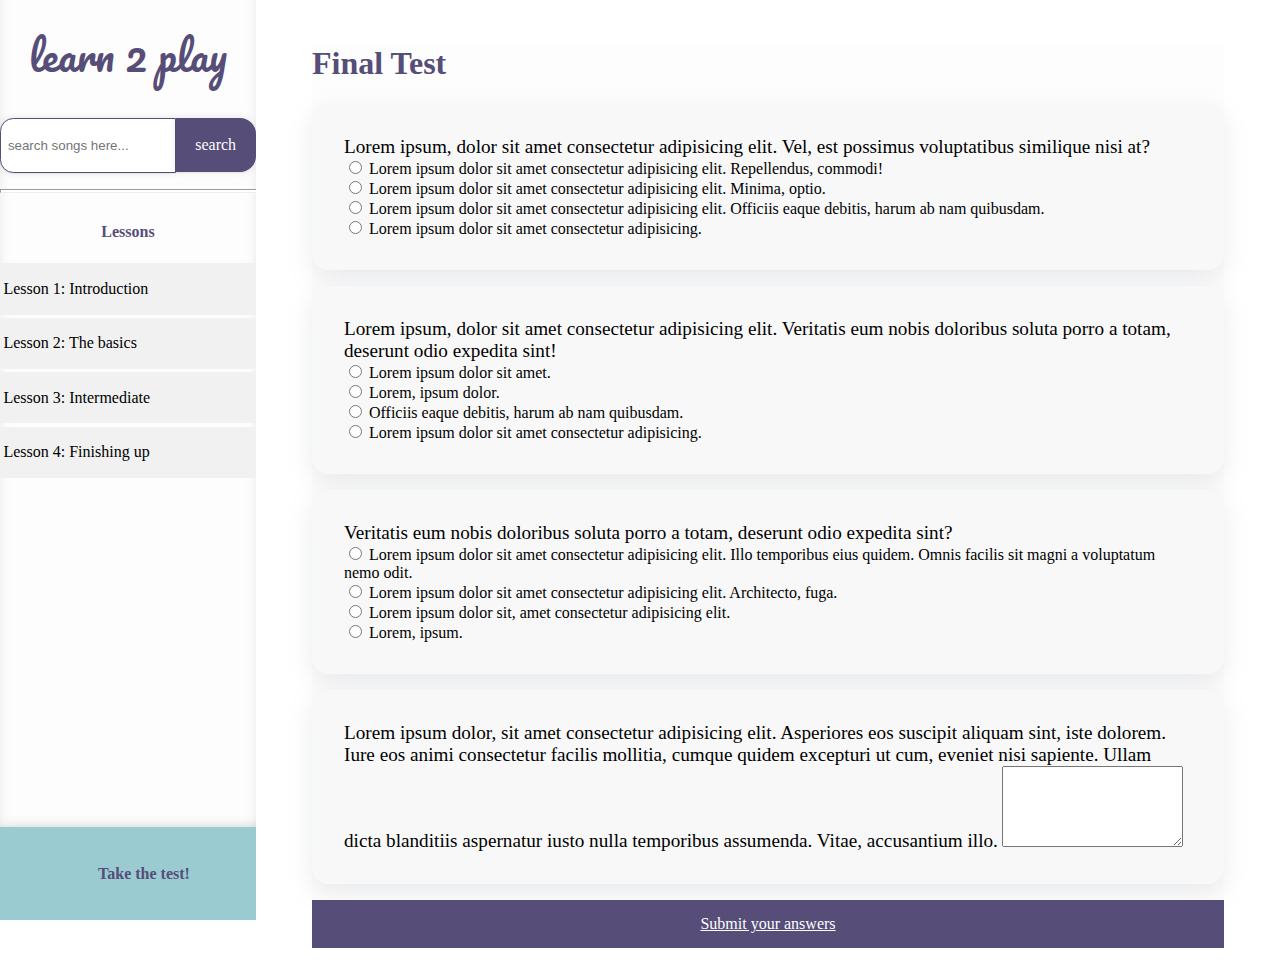
<file: views/test.html>
<!DOCTYPE html>
<html lang="en">

<head>
    <meta charset="UTF-8">
    <meta http-equiv="X-UA-Compatible" content="IE=edge">
    <meta name="viewport" content="width=device-width, initial-scale=1.0">
    <link href="https://cdn.jsdelivr.net/npm/bootstrap@5.2.0-beta1/dist/css/bootstrap.min.css" rel="stylesheet"
        integrity="sha384-0evHe/X+R7YkIZDRvuzKMRqM+OrBnVFBL6DOitfPri4tjfHxaWutUpFmBp4vmVor" crossorigin="anonymous">
    <link rel="preconnect" href="https://fonts.googleapis.com">
    <link rel="preconnect" href="https://fonts.gstatic.com" crossorigin>
    <link href="https://fonts.googleapis.com/css2?family=Pacifico&display=swap" rel="stylesheet">
    <link rel="stylesheet" type="text/css" href="../sidenav.css">
    <link rel="stylesheet" type="text/css" href="test.css">
    <title>Learn 2 Play guitar</title>
</head>

<body>
    <div class="sidenav">
        <div class="main-sidenav">
            <div id="header-title">
                learn 2 play
            </div>

            <div class="search-form">
                <input type="text" class="search-input" placeholder="search songs here...">
                <a href="search-results.html" class="search-btn">search</a>
            </div>

            <hr />

            <div class="lessons">
                <h4>Lessons</h4>

                <a href="./lesson1.html">Lesson 1: Introduction</a>
                <a href="./lesson2.html">Lesson 2: The basics</a>
                <a href="./lesson3.html">Lesson 3: Intermediate</a>
                <a href="./lesson4.html">Lesson 4: Finishing up</a>
            </div>
        </div>

        <div class="sidenav-take-test">
            <a class="test-button">
                <h4>Take the test!</h4>
            </a>
        </div>
    </div>

    <div id="other-side">

        <main>
            <form>
                <h1>Final Test</h1>

                <div class="question">
                    <label for="s1">Lorem ipsum, dolor sit amet consectetur adipisicing elit. Vel, est possimus
                        voluptatibus similique nisi at?</label>
                    <div class="form-check">
                        <input class="form-check-input" type="radio" name="exampleRadios" id="exampleRadios1"
                            value="option1" >
                        <label class="form-check-label" for="exampleRadios1">
                            Lorem ipsum dolor sit amet consectetur adipisicing elit. Repellendus, commodi!
                        </label>
                    </div>
                    <div class="form-check">
                        <input class="form-check-input" type="radio" name="exampleRadios" id="exampleRadios2"
                            value="option2">
                        <label class="form-check-label" for="exampleRadios2">
                            Lorem ipsum dolor sit amet consectetur adipisicing elit. Minima, optio.
                        </label>
                    </div>
                    <div class="form-check">
                        <input class="form-check-input" type="radio" name="exampleRadios" id="exampleRadios3"
                            value="option3" >
                        <label class="form-check-label" for="exampleRadios3">
                            Lorem ipsum dolor sit amet consectetur adipisicing elit. Officiis eaque debitis, harum ab
                            nam quibusdam.
                        </label>
                    </div>
                    <div class="form-check">
                        <input class="form-check-input" type="radio" name="exampleRadios" id="exampleRadios4"
                            value="option4">
                        <label class="form-check-label" for="exampleRadios4">
                            Lorem ipsum dolor sit amet consectetur adipisicing.
                        </label>
                    </div>
                </div>

                <div class="question">
                    <label for="s1">Lorem ipsum, dolor sit amet consectetur adipisicing elit. Veritatis eum nobis
                        doloribus soluta porro a totam, deserunt odio expedita sint!</label>
                    <div class="form-check">
                        <input class="form-check-input" type="radio" name="2exampleRadios" id="2exampleRadios1"
                            value="option1" >
                        <label class="form-check-label" for="2exampleRadios1">
                            Lorem ipsum dolor sit amet.
                        </label>
                    </div>
                    <div class="form-check">
                        <input class="form-check-input" type="radio" name="2exampleRadios" id="2exampleRadios2"
                            value="option2">
                        <label class="form-check-label" for="2exampleRadios2">
                            Lorem, ipsum dolor.
                        </label>
                    </div>
                    <div class="form-check">
                        <input class="form-check-input" type="radio" name="2exampleRadios" id="2exampleRadios3"
                            value="option3" >
                        <label class="form-check-label" for="2exampleRadios3">
                            Officiis eaque debitis, harum ab nam quibusdam.
                        </label>
                    </div>
                    <div class="form-check">
                        <input class="form-check-input" type="radio" name="2exampleRadios" id="2exampleRadios4"
                            value="option4">
                        <label class="form-check-label" for="2exampleRadios4">
                            Lorem ipsum dolor sit amet consectetur adipisicing.
                        </label>
                    </div>
                </div>

                <div class="question">
                    <label for="s1">Veritatis eum nobis doloribus soluta porro a totam, deserunt odio expedita
                        sint?</label>
                    <div class="form-check">
                        <input class="form-check-input" type="radio" name="22exampleRadios" id="22exampleRadios1"
                            value="option1" >
                        <label class="form-check-label" for="22exampleRadios1">
                            Lorem ipsum dolor sit amet consectetur adipisicing elit. Illo temporibus eius quidem. Omnis
                            facilis sit magni a voluptatum nemo odit.
                        </label>
                    </div>
                    <div class="form-check">
                        <input class="form-check-input" type="radio" name="22exampleRadios" id="22exampleRadios2"
                            value="option2">
                        <label class="form-check-label" for="22exampleRadios2">
                            Lorem ipsum dolor sit amet consectetur adipisicing elit. Architecto, fuga.
                        </label>
                    </div>
                    <div class="form-check">
                        <input class="form-check-input" type="radio" name="22exampleRadios" id="22exampleRadios3"
                            value="option3" >
                        <label class="form-check-label" for="22exampleRadios3">
                            Lorem ipsum dolor sit, amet consectetur adipisicing elit.
                        </label>
                    </div>
                    <div class="form-check">
                        <input class="form-check-input" type="radio" name="22exampleRadios" id="22exampleRadios4"
                            value="option4">
                        <label class="form-check-label" for="22exampleRadios4">
                            Lorem, ipsum.
                        </label>
                    </div>
                </div>

                <div class="question">
                    <label>Lorem ipsum dolor, sit amet consectetur adipisicing elit. Asperiores eos suscipit aliquam
                        sint, iste dolorem. Iure eos animi consectetur facilis mollitia, cumque quidem excepturi ut cum,
                        eveniet nisi sapiente. Ullam dicta blanditiis aspernatur iusto nulla temporibus assumenda.
                        Vitae, accusantium illo.</label>
                    <textarea class="form-control" rows="5" id="comment"></textarea>
                </div>

                <a href="certificate.html" class="btn btn-light submit-btn" class="btn btn-light mb-5"
                    style="background-color: #564d78; color: #fdfdfd;">Submit your answers</a>
            </form>
        </main>

    </div>

</body>

</html>
</file>
<file: sidenav.css>
#other-side {
    margin-left: 20vw;
}

main {
    height: 100vh;
    background-color: #fdfdfd;
}

/*  sidenav */

#header-title {
    font-family: "Pacifico", cursive;
    color: #564D78;
    font-size: 2.5em;
    margin-bottom: 0.5em;
}

.sidenav {
    height: 100%; 
    width: 20vw; 
    position: fixed; 
    z-index: 1; 
    top: 0; 
    left: 0;
    overflow-x: hidden; 
    padding-top: 20px;

    box-shadow: rgba(0, 0, 0, 0.1) 0px -10px 15px -3px inset, rgba(0, 0, 0, 0.05) 0px -4px 6px -2px inset;

    background-color: #fdfdfd;
    display: flex;
    align-items: center;
    flex-direction: column;
    justify-content: space-between;
}

.sidenav .main-sidenav {
    display: flex;
    flex-direction: column;
    align-items: center;
}

.sidenav hr {
    background-color: white;
    width: 100%;
    height: 2px;
}

/* lessons */

.lessons {
    display: flex;
    flex-direction: column;
    align-items: center;
    width: 97.5%;
}

.lessons h4 {
    color: #564D78;
}

.lessons a {
    text-decoration: none;
    color: #000;
    background-color: #f1f1f1;

    border-radius: 0.2em;

    display: flex;
    align-items: center;

    width: 100%;
    height: 3em;
    margin: 0.1em 0;
    padding: 0.1em 0.5em;
}

.lessons a:hover {
    color: #fdfdfd;
    background-color: #564D78;
    box-shadow: rgba(0, 0, 0, 0.24) 0px 3px 8px;
}

.lessons .selected {
    color: #fdfdfd;
    background-color: #564D78;
}

/* search */

.search-form {
    width: 100%;
    padding: 0.5em;

    display: flex;
    justify-content: center;
}

.search-input {
    border: none;
    box-shadow: rgba(17, 17, 26, 0.05) 0px 1px 0px, rgba(17, 17, 26, 0.1) 0px 0px 8px;
    border-radius: 1em 0 0 1em;

    border: 1px solid #564D78;

    width: 65%;
    height: 3em;
    padding: 0.5em;
    margin: 0;
}

.search-btn {
    color: #fdfdfd;
    text-decoration: none;
    cursor: pointer;

    background-color: #564D78;
    box-shadow: rgba(17, 17, 26, 0.05) 0px 1px 0px, rgba(17, 17, 26, 0.1) 0px 0px 8px;
    border-radius: 0 1em 1em 0;

    width: 30%;
    height: 3em;
    margin: 0;
    padding: 0.2em;

    display: flex;
    align-items: center;
    justify-content: center;
}

.search-btn:hover {
    background-color: rgba(148, 187, 233, 0.5);
    color: #564D78;
}

/* test */ 

.sidenav-take-test {
    width: 100%;
}

.sidenav-take-test a {
    text-decoration: none;
    color: #564D78;
    display: inline-block;
    box-shadow: rgba(0, 0, 0, 0.35) 0px 5px 15px;
    cursor: pointer;

    width: 100%;
    padding: 1em;

    text-align: center;
    background-color: #9ACBD0;
}

.sidenav-take-test a:hover {
    color: #9ACBD0;
    background-color: #564D78;
}
</file>
<file: index.css>
main {
    display: flex;
    flex-direction: column;
    justify-content: space-evenly;
    align-items: center;

    /* background: #EBDED1; */
}

main h1 {
    font-family: "Pacifico", cursive;
    font-size: 5em;
    color: #564D78;
}

main h3 {
    
    color: #564D78;
}

main div {
    text-align: center;
    font-size: 1.25em;
}
</file>
<file: views/certificate.css>
main {
    display: flex;
    flex-direction: column;
    align-items: center;
    justify-content: center;
}

img {
    max-width: 75%;
}

main div {
    display: flex;
    flex-direction: row;
    align-items: center;
    justify-content: space-around;
}

.submit-btn {
    display: inline-block;
    margin: 1em;
    width: 49%;
}

.submit-btn:hover {
    background-color: #fdfdfd !important;
    color: #564D78 !important;
    border: 1px solid #564D78;
}
</file>
<file: views/lesson.css>
main {
    padding: 1em 3em;
}

main h1 {
    color: #564d78;
}

main section {
    display: flex;
    flex-direction: column;
}

main section h3 {
    color: #564d78;
}

main section p {
    text-align: justify;
}

main section img {
    align-self: center;
    padding-bottom: 2em;
}

.submit-btn:hover {
    background-color: #fdfdfd !important;
    color: #564D78 !important;
    border: 1px solid #564D78;
}

/* progress */
</file>
<file: views/search-results.css>
main {
    padding: 1em 3em;
}

h5, h1 {
    color: #564d78;
}
</file>
<file: views/song.css>
#other-side {
    display: flex;
    align-items: center;
    justify-content: center;
}

main {
    padding-top: 1em;

    width: 75%;
    display: flex;
    align-items: center;
    flex-direction: column;
}

h2 {
    color: #564d78;
}

span {
    background-color: #9ACBD0;
    color: #564d78;
    font-weight: bold;
    padding: 0.3em;
    border-radius: 5px;
}
</file>
<file: views/test.css>
#other-side {
    padding: 1em 3em;
    margin-bottom: 1em;
}

form {
    margin-bottom: 1em;
}

form h1 {
    color: #564D78;
}

form .question {
    margin-top: 1em;
    padding: 2em;
    border-radius: 1em;
    background-color: #f8f8f8;
    box-shadow: rgba(149, 157, 165, 0.2) 0px 8px 24px;
}

form .question > label {
    font-size: 1.2em;
    margin-bottom: 1em;
}

.submit-btn {
    margin: 1em 0;
    margin-bottom: 2em !important;
    height: 3em;
    width: 100%;
    display: flex;
    align-items: center;
    justify-content: center;
}

.submit-btn:hover {
    background-color: #fdfdfd !important;
    color: #564D78 !important;
    border: 1px solid #564D78;
}
</file>
